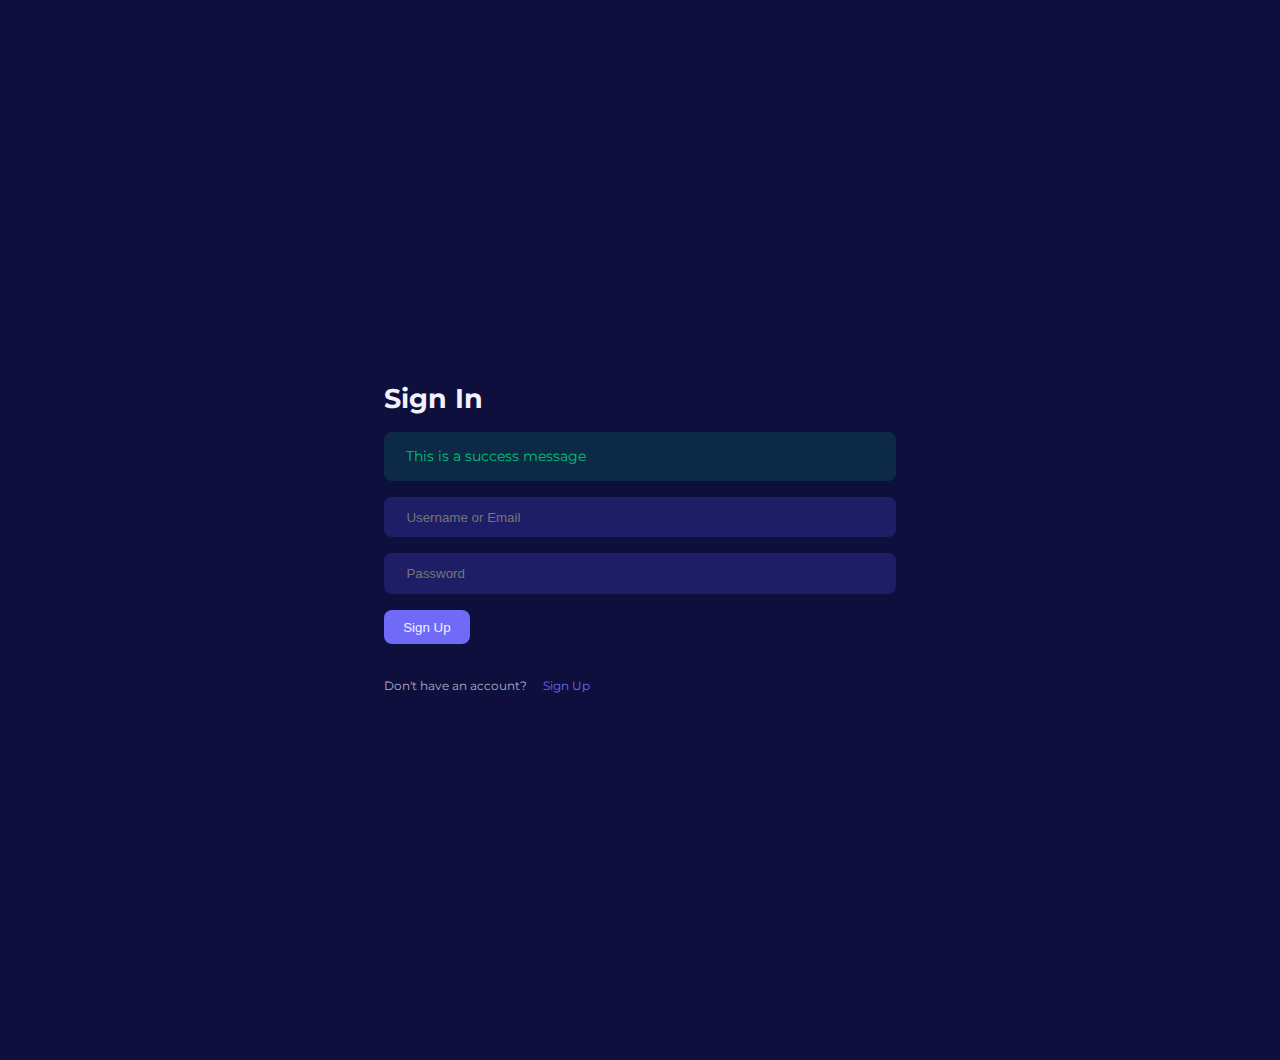
<file: signin.html>
<!-- #region HEAD -->
<!DOCTYPE html>
<html lang="en">
	<head>
		<meta charset="UTF-8" />
		<meta http-equiv="X-UA-Compatible" content="IE=edge" />
		<meta name="viewport" content="width=device-width, initial-scale=1.0" />
		<link rel="stylesheet" href="https://unicons.iconscout.com/release/v4.0.0/css/line.css" />
		<link href="https://fonts.googleapis.com/css2?family=Montserrat:wght@300;400;500;600;700;800;900&display=swap" rel="stylesheet" />
		<link rel="stylesheet" href="./styles.css" />

		<title>Blog</title>
	</head>
	<!-- #endregion HEAD -->
	<body>
		<section class="form__section">
			<div class="container form__section-container">
				<h2>Sign In</h2>
				<div>
					<p class="alert__message success">This is a success message</p>
				</div>
				<form action="" enctype="multipart/form-data">
					<input type="text" placeholder="Username or Email" />
					<input type="password" placeholder="Password" />
					<button class="btn" type="submit">Sign Up</button>
					<small>Don't have an account?<a href="signup.html">Sign Up</a></small>
				</form>
			</div>
		</section>
	</body>
</html>
</file>
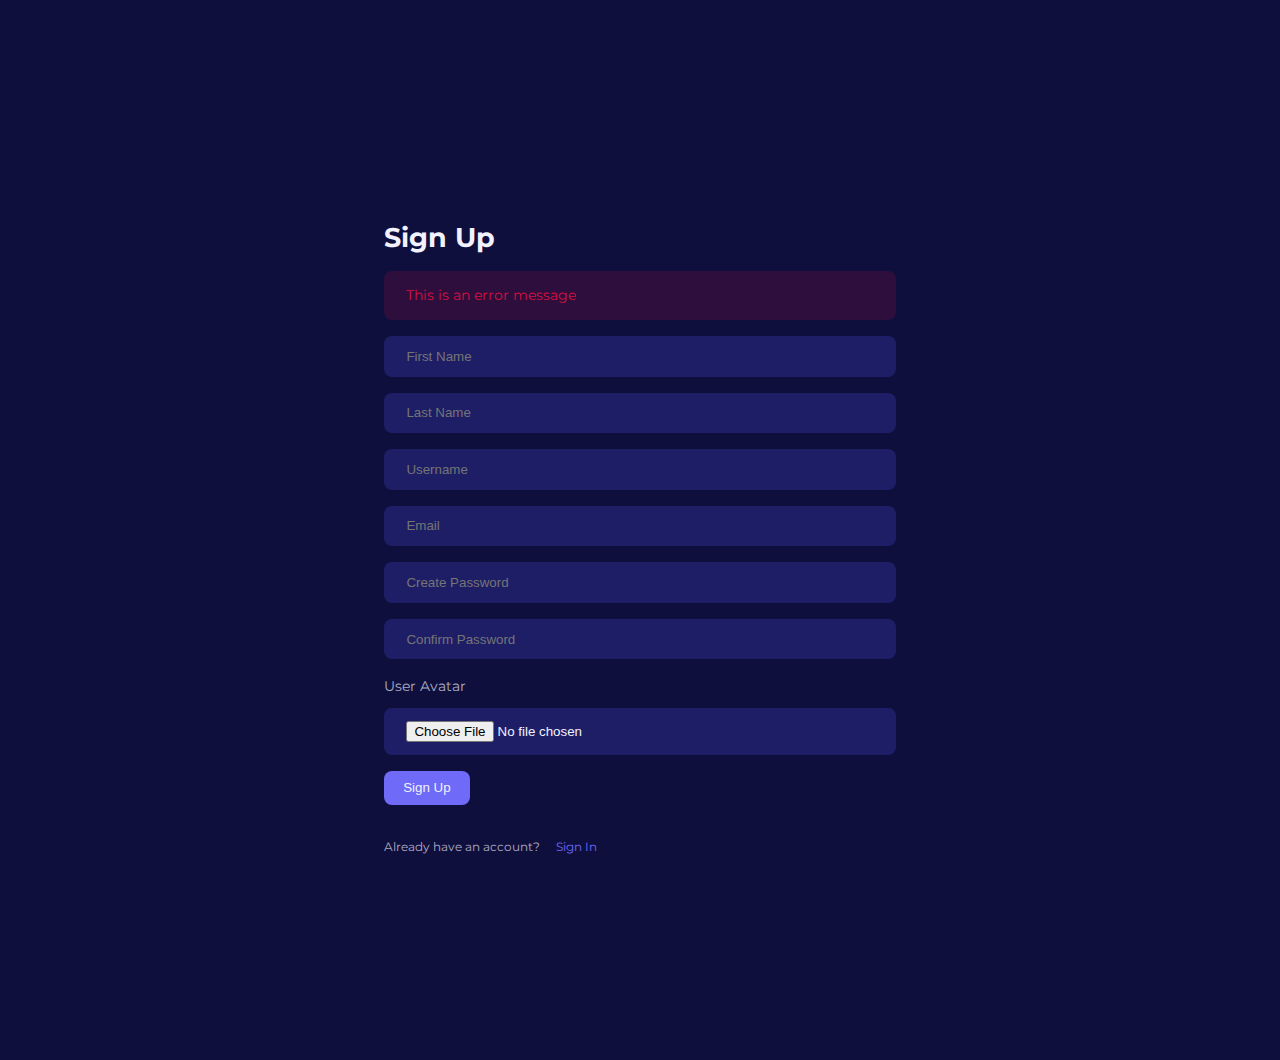
<file: signup.html>
<!-- #region HEAD -->
<!DOCTYPE html>
<html lang="en">
	<head>
		<meta charset="UTF-8" />
		<meta http-equiv="X-UA-Compatible" content="IE=edge" />
		<meta name="viewport" content="width=device-width, initial-scale=1.0" />
		<link rel="stylesheet" href="https://unicons.iconscout.com/release/v4.0.0/css/line.css" />
		<link href="https://fonts.googleapis.com/css2?family=Montserrat:wght@300;400;500;600;700;800;900&display=swap" rel="stylesheet" />
		<link rel="stylesheet" href="./styles.css" />

		<title>Blog</title>
	</head>
	<!-- #endregion HEAD -->
	<body>
		<section class="form__section">
			<div class="container form__section-container">
				<h2>Sign Up</h2>
				<div>
					<p class="alert__message error">This is an error message</p>
				</div>
				<form action="" enctype="multipart/form-data">
					<input type="text" placeholder="First Name" />
					<input type="text" placeholder="Last Name" />
					<input type="text" placeholder="Username" />
					<input type="email" placeholder="Email" />
					<input type="password" placeholder="Create Password" />
					<input type="password" placeholder="Confirm Password" />
					<div class="form__control">
						<label for="avatar">User Avatar</label>
						<input type="file" id="avatar" />
					</div>
					<button class="btn" type="submit">Sign Up</button>
					<small>Already have an account?<a href="signin.html">Sign In</a></small>
				</form>
			</div>
		</section>
	</body>
</html>
</file>
<file: styles.css>
:root {
	--color-primary: #6f6af8;
	--color-primary-light: hsl(242, 91%, 69%, 18%);
	--color-primary-variant: #5854c7;
	--color-red: #da0f3f;
	--color-red-light: hsl(346, 87%, 46%, 15%);
	--color-green: #00c476;
	--color-green-light: hsl(156, 100%, 38%, 15%);
	--color-gray-900: #1e1e66;
	--color-gray-700: #2d2b7c;
	--color-gray-300: rgba(242, 242, 254, 0.3);
	--color-gray-200: rgba(242, 242, 254, 0.7);
	--color-white: #f2f2fe;
	--color-bg: #0f0f3e;

	--transition: all 300ms ease;

	--container-width-lg: 74%;
	--container-width-md: 88%;
	--form-width: 40%;

	--card-border-radius-1: 0.3rem;
	--card-border-radius-2: 0.5rem;
	--card-border-radius-3: 0.8rem;
	--card-border-radius-4: 2rem;
	--card-border-radius-5: 5rem;
}

/* #region GENERAL */

* {
	margin: 0;
	padding: 0;
	outline: 0;
	border: 0;
	appearance: 0;
	list-style: none;
	text-decoration: none;
	box-sizing: border-box;
}

body {
	font-family: 'Montserrat', sans-serif;
	line-height: 1.6;
	color: var(--color-gray-200);
	overflow-x: hidden;
	background: var(--color-bg);
	font-size: 0.9rem;
}

.container {
	width: var(--container-width-lg);
	max-width: 1800px;
	margin-inline: auto;
}

section {
	margin-top: 3rem;
	width: 100vw;
}

h1,
h2,
h3,
h4,
h5 {
	color: var(--color-white);
	line-height: 1.3;
}

/* add to posts on index if there are no featured posts */
.section__extra-margin {
	margin-top: 7rem;
}

h1 {
	font-size: 3rem;
	margin: 1rem 0;
}
h2 {
	font-size: 1.7rem;
	margin: 1rem 0;
}
h3 {
	font-size: 1.1rem;
	margin: 0.8rem 0 0.5rem;
}
h4 {
	font-style: 1rem;
}

a {
	color: var(--color-white);
}

img {
	display: block;
	width: 100%;
	object-fit: cover;
}
/* #endregion */

/* #region NAV */

nav {
	background: var(--color-primary);
	width: 100vw;
	height: 4.5rem;
	position: fixed;
	top: 0;
	z-index: 10;
	box-shadow: 0 1rem 1rem rgba(0, 0, 0, 0.2);
}

nav button {
	display: none;
}

.nav__container {
	height: 100%;
	display: flex;
	align-items: center;
	justify-content: space-between;
}

.avatar {
	width: 2.5rem;
	/* aspect-ratio: 1/1; */
	height: 2.5rem;
	border-radius: 50%;
	overflow: hidden;
	border: 0.3rem solid var(--color-bg);
}

.nav__logo {
	font-weight: 600;
	font-size: 1.2rem;
}

.nav__items {
	display: flex;
	align-items: center;
	gap: 4rem;
}

.nav__profile {
	position: relative;
	cursor: pointer;
}

.nav__profile ul {
	position: absolute;
	top: 140%;
	right: 0;
	display: flex;
	flex-direction: column;
	box-shadow: 0 3rem 3rem rgba(0, 0, 0, 0.4);
	visibility: hidden;
	opacity: 0;
	transition: var(--transition);
}

/* show nav ul when nav profile is hovered over */

.nav__profile:hover > ul {
	visibility: visible;
	opacity: 1;
}

.nav__profile ul li a {
	padding: 1rem;
	display: block;
	width: 100%;
	background: var(--color-gray-900);
}

.nav__profile ul li:last-child a {
	background: var(--color-red);
	color: var(--color-bg);
}
/* #endregion NAV */

/* #region CATEGORY BUTTON */

.category__button {
	background: var(--color-primary-light);
	color: var(--color-primary);
	display: inline-block;
	padding: 0.5rem 1rem;
	border-radius: var(--card-border-radius-2);
	font-weight: 600;
	font-size: 600;
	font-size: 0.8rem;
	text-align: center;
}

/* #endregion CATEGORY BUTTON */

/* #region GENERAL POST */

.post__thumbnail {
	border-radius: var(--card-border-radius-5) 0;
	border: 1rem solid var(--color-gray-900);
	overflow: hidden;
	margin-bottom: 1.6rem;
}

.post:hover .post__thumbnail img {
	filter: saturate(0);
	transition: filter 500ms ease;
}

.post__author {
	display: flex;
	gap: 1rem;
	margin-top: 1.2rem;
}

.post__author-avatar {
	width: 2.5rem;
	height: 2.5rem;
	border-radius: var(--card-border-radius-3);
	overflow: hidden;
}

/* #endregion GENERAL POST */

/* #region FEATURED */

.featured {
	margin-top: 8rem;
}

.featured__container {
	display: grid;
	grid-template-columns: 1fr 1fr;
	gap: 4rem;
}

.featured .post__thumbnail {
	height: fit-content;
}

/* #endregion FEATURED */

/* #region POSTS */

.posts__container {
	display: grid;
	grid-template-columns: repeat(3, 1fr);
	gap: 4rem;
	margin-bottom: 4rem;
}
/* #endregion POSTS */

/* #region CATEGORY BUTTONS */
.category__buttons {
	padding: 4rem 0;
	border-top: 2px solid var(--color-gray-900);
	border-bottom: 2px solid var(--color-gray-900);
}

.category__buttons-container {
	width: fit-content;
	display: grid;
	grid-template-columns: repeat(3, 1fr);
	gap: 1rem;
}
/* #endregion CATEGORY BUTTONS */

/* #region CATEGORY FOOTER */
footer {
	background: var(--color-gray-900);
	padding: 5rem 0 0;
	box-shadow: inset 0 1.5rem 1.5rem rgba(0, 0, 0, 0.2);
}

.footer__socials {
	margin-inline: auto;
	width: fit-content;
	margin-bottom: 5rem;
	display: flex;
	justify-content: space-between;
	align-items: center;
	gap: 1.2rem;
}

.footer__socials a {
	background: var(--color-bg);
	border-radius: 50%;
	height: 2.3rem;
	width: 2.3rem;
	display: flex;
	align-items: center;
	justify-content: center;
}

.footer__socials a:hover {
	background: var(--color-white);
	color: var(--color-bg);
}

.footer__container {
	display: grid;
	grid-template-columns: repeat(4, 1fr);
}

footer li {
	padding: 0.4rem 0;
}

footer h4 {
	color: var(--color-white);
	margin-bottom: 0.6rem;
}

footer ul a {
	opacity: 0.75;
}
footer ul a:hover {
	letter-spacing: 0.1rem;
	opacity: 1;
}

.footer__copyright {
	text-align: center;
	padding: 1.5rem 0;
	border-top: 2px solid var(--color-bg);
	margin-top: 4rem;
}
/* #endregion CATEGORY FOOTER */

/* #region CATEGORY SEARCH */
.search__bar {
	margin-top: 7rem;
}

.search__bar-container {
	position: relative;
	width: 30rem;
	background: var(--color-gray-900);
	display: flex;
	flex-direction: row;
	align-items: center;
	justify-content: space-between;
	overflow: hidden;
	padding: 0.6rem 1rem;
	border-radius: var(--card-border-radius-2);
	color: var(--color-gray-300);
}
.search__bar-container > div {
	width: 100%;
	display: flex;
	align-items: center;
}

.search__bar input {
	background: transparent;
	margin-left: 0.7rem;
	padding: 0.5rem 0;
	width: 100%;
	color: var(--color-white);
}

.search__bar input::placeholder {
	color: var(--color-gray-200);
}

/* #region CATEGORY BUTTON */
.btn {
	display: inline-block;
	width: fit-content;
	padding: 0.6rem 1.2rem;
	background-color: var(--color-primary);
	border-radius: var(--card-border-radius-2);
	cursor: pointer;
	transition: var(--transition);
	color: var(--color-white);
}

.btn.sm {
	padding: 0.3rem;
	font-size: 0.8rem;
}
.btn.danger {
	background-color: red;
}
.btn:hover {
	background: var(--color-white);
	color: var(--color-bg);
}

/* #endregion CATEGORY BUTTON */

/* #region DASHBOARD */
.dashboard {
	margin-top: 6rem;
}

.sidebar__toggle {
	display: none;
}

.dashboard__container {
	display: grid;
	grid-template-columns: 14rem auto;
	gap: 1rem;
	background: var(--color-gray-900);
	padding: 2rem;
	margin-bottom: 5rem;
}
.dashboard aside a {
	color: var(--color-green);
	background: var(--color-primary);
	display: flex;
	gap: 1rem;
	align-items: center;
	padding: 1.6rem;
}
.dashboard aside ul li:not(:last-child) a {
	border-bottom: 1px solid var(--color-gray-700);
}
.dashboard aside a:hover {
	background: var(--color-gray-700);
}
.dashboard aside a.active {
	background-color: var(--color-gray-700);
}

.dashboard main {
	margin-left: 1.5rem;
}
.dashboard main h2 {
	margin: 0 0 2rem 0;
	line-height: 1;
}
.dashboard main table {
	width: 100%;
	text-align: left;
}
.dashboard main table th {
	background: var(--color-gray-700);
	padding: 0.8rem;
	color: var(--color-white);
}
.dashboard main table td {
	padding: 0.8rem;
	border-bottom: 1px solid var(--color-gray-200);
}

.dashboard main table tr:hover {
	background-color: var(--color-bg);
	color: var(--color-white);
	cursor: default;
	transition: var(--transition);
}

/* #endregion DASHBOARD */

/* #region SINGLE POST */
.singlePost {
	margin: 6rem 0 2rem;
}
.singlePost__container {
	width: var(--form-width);
	background: var(--color-gray-900);
	padding: 1rem 2rem 3rem;
}
.singlePost__container p {
	margin-top: 1rem;
	line-height: 1.7;
}
.singlePost__thumbnail {
	margin: 1.5rem 0 1rem;
}

/* #endregion SINGLE POST */

/* #endregion CATEGORY SEARCH */

/* #region CATEGORY POSTS */
.category__title {
	height: 11rem;
	margin-top: 4.5rem;
	background: var(--color-gray-900);
	display: grid;
	place-items: center;
}
/* #endregion CATEGORY POSTS */

/* #region EMPTY PAGES */
.empty__page {
	height: 70vh;
	text-align: center;
	display: grid;
	place-content: center;
}
/* #endregion EMPTY PAGES */

/* #region GENERAL FORM */
.form__section {
	display: grid;
	place-items: center;
	height: 100vh;
	margin: 5rem 0;
}
.form__section-container {
	width: var(--form-width);
}

.alert__message {
	padding: 0.8rem 1.4rem;
	margin-bottom: 1rem;
	border-radius: var(--card-border-radius-2);
}

.alert__message.error {
	background: var(--color-red-light);
	color: var(--color-red);
}

.alert__message.success {
	background: var(--color-green-light);
	color: var(--color-green);
}

.alert__message.lg {
	text-align: center;
}

form {
	display: flex;
	flex-direction: column;
	gap: 1rem;
}

.form__control {
	display: flex;
	flex-direction: column;
	gap: 0.6rem;
}

.form__control.inline {
	flex-direction: row;
	align-items: center;
}

.form__section small {
	margin-top: 1rem;
	display: block;
}

.form__section small a {
	color: var(--color-primary);
	margin-left: 1rem;
}

/* #region GENERAL DASHBAORD */

/* #endregion GENERAL DASHBAORD */

input,
textarea,
select {
	padding: 0.8rem 1.4rem;
	background-color: var(--color-gray-900);
	border-radius: var(--card-border-radius-2);
	resize: none;
	color: var(--color-white);
}

/* #endregion GENERAL FORM */

/* #region  MEDIA QUERIES (Medium-Sized Devices) */
@media screen and (max-width: 1024px) {
	/* #region  GENERAL STYLES */
	.container {
		width: var(--container-width-md);
	}
	h2 {
		font-size: 1.6rem;
	}
	h3 {
		font-size: 1.2rem;
	}
	h5 {
		font-size: 0.8rem;
	}
	/* #endregion  GENERAL STYLES */

	/* #region  NAV STYLES */
	nav button {
		display: inline-block;
		font-size: 1.5rem;
		background: transparent;
		color: var(--color-white);
		cursor: pointer;
	}

	nav button#close__nav-btn {
		display: none;
	}
	.nav__container {
		position: relative;
	}
	.nav__items {
		display: none;
		position: absolute;
		flex-direction: column;
		top: 100%;
		right: 0;
		width: 12rem;
		align-items: flex-start;
		justify-content: center;
		gap: 0;
	}

	.nav__items li {
		width: 100%;
		height: 4.5rem;
		display: flex;
		align-items: center;
		box-shadow: -2rem 3rem 7rem rgba(0, 0, 0, 0.7);
		background: var(--color-gray-900);
		border-top: 1px solid var(--color-bg);
		opacity: 0;

		animation: animateDropdown 400ms 0s ease forwards;
		transform-origin: top;
	}

	.nav__items li:nth-child(2) {
		animation-delay: 150ms;
	}
	.nav__items li:nth-child(3) {
		animation-delay: 250ms;
	}
	.nav__items li:nth-child(4) {
		animation-delay: 350ms;
	}
	.nav__items li:nth-child(5) {
		animation-delay: 450ms;
	}
	.nav__items li:nth-child(6) {
		animation-delay: 550ms;
	}

	/* Nav dropodwn animations */
	@keyframes animateDropdown {
		0% {
			transform: rotateX(90deg);
		}
		100% {
			transform: rotateX(0deg);
			opacity: 1;
		}
	}

	.nav__items a {
		border-radius: 0;
		width: 100%;
		height: 100%;
		background: var(--color-gray-900);
		padding: 0 2rem;
		display: flex;
		align-items: center;
	}

	.nav__profile {
		background: var(--color-gray-900);
	}

	.nav__profile ul {
		top: 100%;
		width: 100%;
	}

	.nav__profile .avatar {
		margin-left: 2rem;
	}

	.featured__container {
		gap: 3rem;
	}

	.posts__container {
		grid-template-columns: 1fr 1fr;
		gap: 3rem;
	}

	.footer__container {
		grid-template-columns: 1fr 1fr;
	}

	/* #region  BLOG */
	.search__bar-container {
		width: 60%;
	}
	/* #endregion  BLOG */

	/* #region  GENERAL FORM */
	.form__section-container {
		padding: 3rem;
	}
	/* #endregion  GENERAL FORM */

	/* #endregion  GENERAL STYLES */

	/* #region DASHBOARD (Tablets)*/
	.dashboard__container {
		grid-template-columns: 4.5rem auto;
	}
	.dashboard aside {
	}
	.dashboard aside h5 {
		display: none;
	}
	.dashboard main table thead {
		display: none;
	}
	.dashboard main table tr {
		display: flex;
		flex-direction: column;
	}
	.dashboard main table tr:nth-child(even) {
		background: var(--color-gray-900);
	}

	.dashboard main table tr:hover td {
		background: transparent;
	}

	/* #endregion DASHBOARD */

	.sidebar__toggle {
		display: none;
	}
	/* #endregion  MEDIA QUERIES *(Medium-Sized Devices) */
}

/* #region  MEDIA QUERIES (Small-Sized Devices) */

@media screen and (max-width: 600px) {
	section {
		margin-top: 2rem;
	}
	h1 {
		font-size: 2rem;
	}
	.featured {
		margin-top: 6rem;
	}
	.featured__container {
		grid-template-columns: 1fr;
		gap: 0;
	}
	.posts__container {
		grid-template-columns: 1fr;
	}

	.category__buttons-container {
		grid-template-columns: 1fr 1fr;
	}
	.footer__container {
		grid-template-columns: 1fr;
		text-align: center;
		gap: 2rem;
	}
	/* #region  BLOG */
	.search__bar-container {
		width: var(--container-width-md);
	}
	/* #endregion  BLOG */

	/* #region  SINGLE POST */
	.singlePost__container {
		background-color: transparent;
		padding: 0;
	}
	/* #endregion  SINGLE POST */

	/* #region  GENERAL FORM*/
	.form__section-container {
		padding: 0;
	}
	.form__section form a {
		padding-bottom: 2rem;
	}
	/* #endregion  GENERAL FORM*/

	/* #region  DASHBAORD*/
	.dashboard {
		margin-top: 5rem;
	}
	.dashboard__container {
		grid-template-columns: 1fr;
		gap: 0;
	}
	.dashboard main {
		margin: 0;
	}
	.dashboard main h2 {
		margin-top: 1rem;
	}
	.dashboard aside {
		position: fixed;
		box-shadow: 2rem 0 4rem rgba(0, 0, 0, 0.4);
		left: -100%;
		height: 100vh;
		transition: var(--transition);
		background: var(--color-primary);
	}

	.dashboard .sidebar__toggle {
		display: inline-block;
		background: var(--color-primary-variant);
		color: var(--color-white);
		position: fixed;
		right: 0;
		bottom: 4rem;
		z-index: 1;
		width: 2.5rem;
		height: 2.5rem;
		border-radius: 50% 0 0 50%;
		font-size: 1.3rem;
		cursor: pointer;
		box-shadow: -1rem 0 2rem rgba(0, 0, 0, 0.4);
	}

	.dashboard aside a h5 {
		display: inline-block;
	}

	#hide__sidebar-btn {
		display: none;
	}
	/* #endregion  DASHBAORD*/
}
/* #endregion  MEDIA QUERIES (Small-Sized Devices) */
</file>
